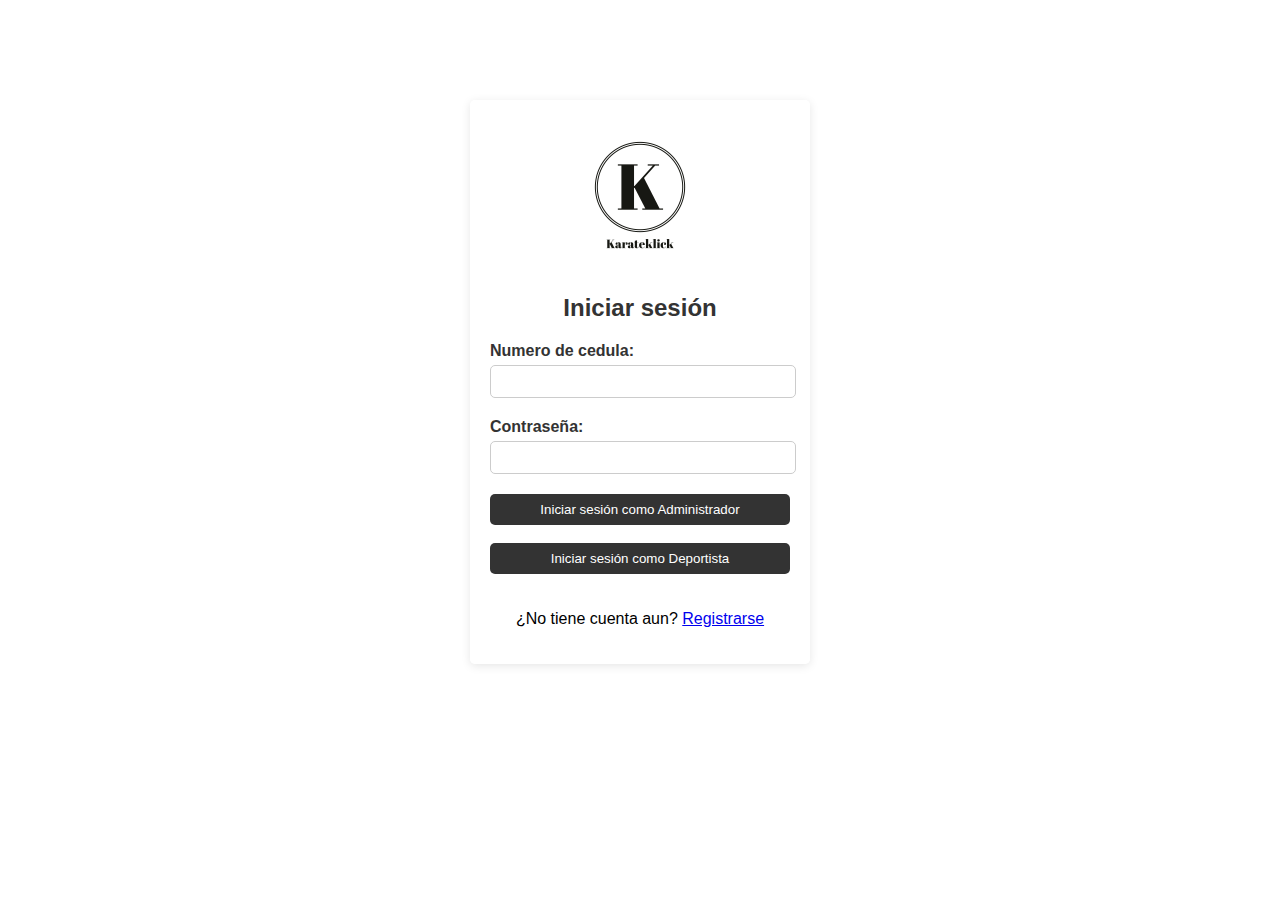
<file: index.html>
<!DOCTYPE html>
<html>
<head>
  <title>Login Karate</title>
  <link rel="stylesheet" href="style.css">

</head>

<body>
  <div class="container">
    <div class="imagen">
      <img src="yolo.png" height="150">
    </div>
    
    <h2>Iniciar sesión</h2>
    <form method="dialog">
      <div class="form-group">
        <label for="IDE">Numero de cedula:</label>
        <input type="text" id="IDE" name="IDE" required>
      </div>

      <div class="form-group">
        <label for="password">Contraseña:</label>
        <input type="password" id="password" name="password" required>
        <P></P>
      </div>
      <div class="form-group">
        <button type="submit"><a href="admin_ta.html" style="text-decoration: none; color: white;">Iniciar sesión como Administrador</a></button>
        <br>
        <br>
        <button type="submit"><a href="user_ta.html" style="text-decoration: none; color: white;">Iniciar sesión como Deportista</a></button>
      </div>
      <div class="Register">
        <p>¿No tiene cuenta aun? <a href="crearcuenta.html">Registrarse</a> </p>
      </div>
    </form>
  </div>
</body>
</html>

















<!--<!DOCTYPE html>
<html>
<head>
  <title>Iniciar sesión</title>
  <style>
    body {
      font-family: Arial, sans-serif;
      background-color: #f4f4f4;
      margin: 0;
      padding: 0;
    }
    
    .container {
      width: 300px;
      margin: 100px auto;
      background-color: #fff;
      padding: 20px;
      border-radius: 5px;
      box-shadow: 0px 2px 10px rgba(0, 0, 0, 0.1);
    }
    
    h2 {
      text-align: center;
      margin-bottom: 20px;
    }
    
    .form-group {
      margin-bottom: 20px;
    }
    
    .form-group label {
      display: block;
      margin-bottom: 5px;
      font-weight: bold;
    }
    
    .form-group input {
      width: 100%;
      padding: 8px;
      border: 1px solid #ccc;
      border-radius: 3px;
    }
    
    .form-group button {
      width: 100%;
      padding: 8px;
      background-color: #4CAF50;
      color: #fff;
      border: none;
      border-radius: 3px;
      cursor: pointer;
    }
  </style>
  <script>
    function togglePasswordVisibility() {
      var passwordInput = document.getElementById("password");
      var passwordToggle = document.getElementById("password-toggle");
      
      if (passwordInput.type === "password") {
        passwordInput.type = "text";
        passwordToggle.innerText = "Ocultar";
      } else {
        passwordInput.type = "password";
        passwordToggle.innerText = "Mostrar";
      }
    }
  </script>
</head>
<body>
  <div class="container">
    <h2>Iniciar sesión</h2>
    <form>
      <div class="form-group">
        <label for="username">Nombre de usuario:</label>
        <input type="text" id="username" name="username" required>
      </div>
      <div class="form-group">
        <label for="password">Contraseña:</label>
        <input type="password" id="password" name="password" required>
        <button type="button" id="password-toggle" onclick="togglePasswordVisibility()">Mostrar</button>
      </div>
      <div class="form-group">
        <button type="submit">Iniciar sesión</button>
      </div>
    </form>
  </div>
</body>
</html>
--->
</file>
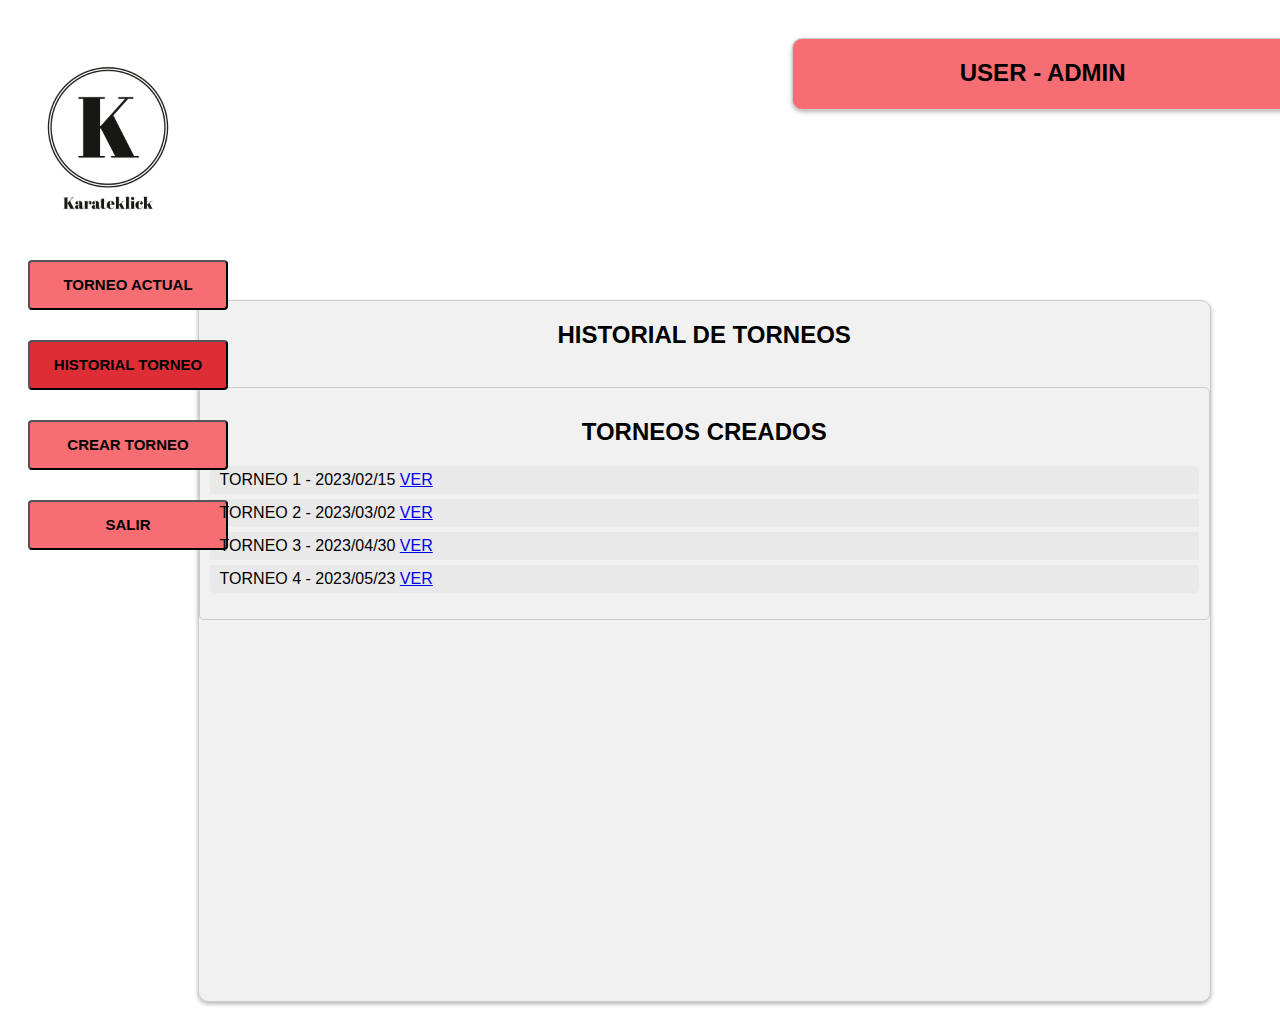
<file: admin_hist.html>
<!DOCTYPE html>
<html lang="en">
<head>
    <meta charset="UTF-8">
    <meta name="viewport" content="width=device-width, initial-scale=1.0">
    <title>Document</title>
    <link rel="stylesheet" href="karate2.css">

</head>
<body>
    <div class="logo-container">
        <img src="yolo.png" alt="Logo de la empresa" class="logo">
      </div>
      <div class="window2">
        <h2 style="text-align: center;">USER - ADMIN</h2>
    </div>
    <div id="botton1">
        <a href="admin_ta.html"><button type="button" class="btn">TORNEO ACTUAL</button></a>
    </div>
    <div id="botton2">
        <button type="button" class="btn2">HISTORIAL TORNEO</button>
    </div>
    <div id="botton3">
      <a href="torneo.html"><button type="button" class="btn3" >CREAR TORNEO</button></a>
    </div>
    <div id="botton5">
      <a href="index.html" style="text-decoration: none; color: black;"><button type="button" class="btn5" >SALIR</button></a>
    </div>
    <div class="window">
        <h2 style="text-align: center;">HISTORIAL DE TORNEOS</h2>
        <br>
        <div class="tournament-list">
          <h2>TORNEOS CREADOS</h2>
          <ul>
            <li>TORNEO 1 - 2023/02/15 <a href="#">VER</a></li>
            <li>TORNEO 2 - 2023/03/02 <a href="#">VER</a></li>
            <li>TORNEO 3 - 2023/04/30 <a href="#">VER</a></li>
            <li>TORNEO 4 - 2023/05/23 <a href="#">VER</a></li>
          </ul>
        </div>
        
      </div>
      
    
</body>
</html>
</file>
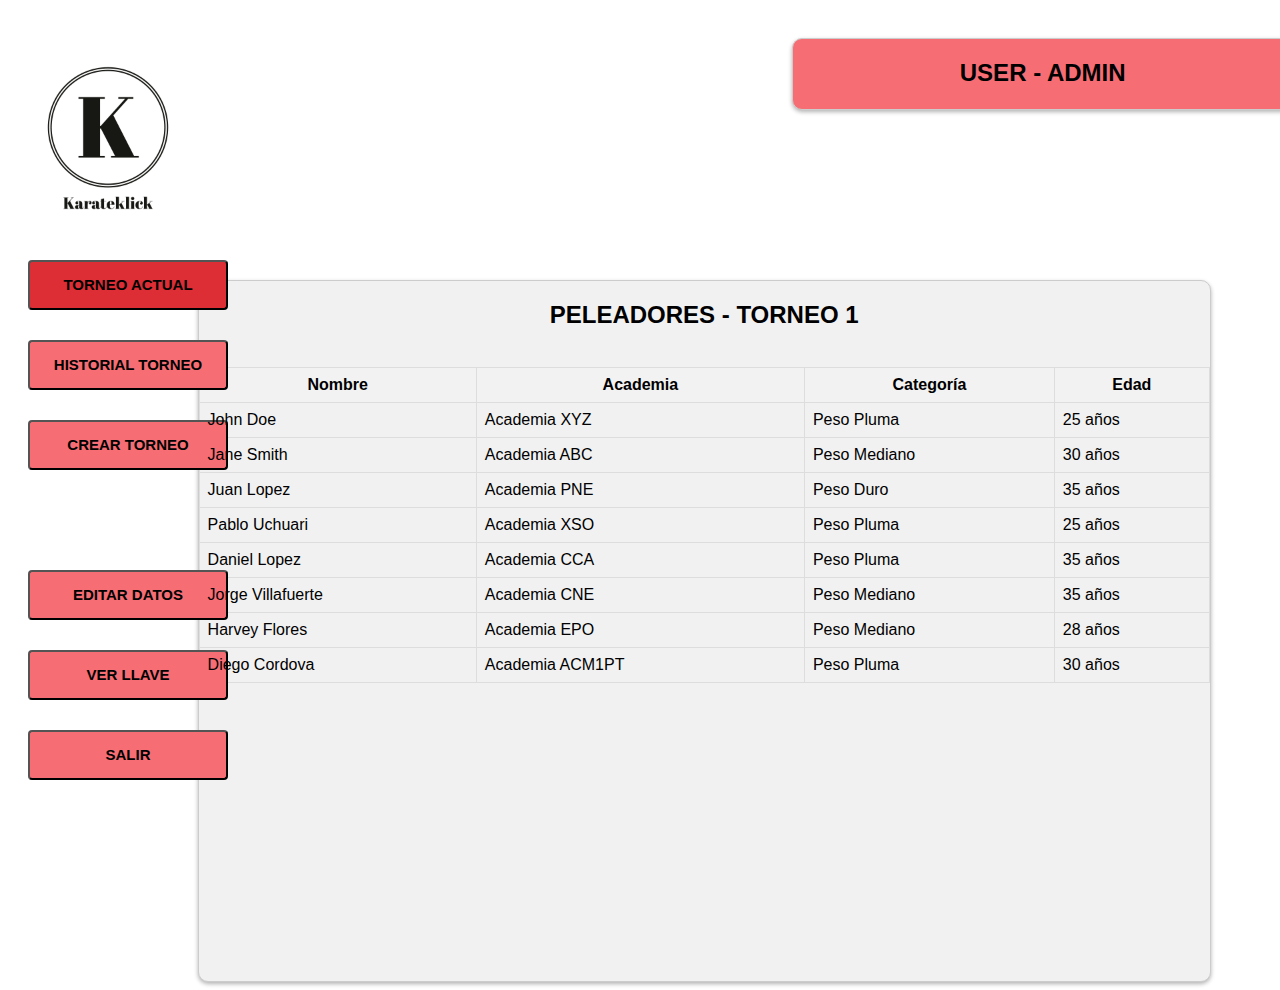
<file: admin_ta.html>
<!DOCTYPE html>
<html lang="en">
<head>
    <meta charset="UTF-8">
    <meta name="viewport" content="width=device-width, initial-scale=1.0">
    <title>Document</title>
    <link rel="stylesheet" href="karate.css">

</head>
<body>
    <div class="logo-container">
        <img src="yolo.png" alt="Logo de la empresa" class="logo">
      </div>
      <div class="window2">
        <h2 style="text-align: center;">USER - ADMIN</h2>
    </div>
    <div id="botton1">
        <button type="button" class="btn">TORNEO ACTUAL</button>
    </div>
    <div id="botton2">
        <a href="admin_hist.html"><button type="button" class="btn2">HISTORIAL TORNEO</button></a>
    </div>
    <div id="botton3">
        <a href="torneo.html"><button type="button" class="btn3" >CREAR TORNEO</button></a>
    </div>
    <div id="botton4">
        <button type="button" class="btn4" >EDITAR DATOS</button>
    </div>
    <div id="botton5">
      <a href="llave.html" style="text-decoration: none; color: black;"><button type="button" class="btn5" >VER LLAVE</button></a>
    </div>
    <div id="botton5">
      <a href="index.html" style="text-decoration: none; color: black;"><button type="button" class="btn5" >SALIR</button></a>
    </div>
    <div class="window">
        <h2 style="text-align: center;">PELEADORES - TORNEO 1</h2>
        <br> <!-- Salto de línea -->
        <div>
          <table class="participant-table">
            <thead>
              <tr>
                <th>Nombre</th>
                <th>Academia</th>
                <th>Categoría</th>
                <th>Edad</th>
              </tr>
            </thead>
            <tbody>
              <tr>
                <td>John Doe</td>
                <td>Academia XYZ</td>
                <td>Peso Pluma</td>
                <td>25 años</td>
              </tr>
              <tr>
                <td>Jane Smith</td>
                <td>Academia ABC</td>
                <td>Peso Mediano</td>
                <td>30 años</td>
              </tr>
              <tr>
                <td>Juan Lopez</td>
                <td>Academia PNE</td>
                <td>Peso Duro</td>
                <td>35 años</td>
              </tr>
              <tr>
                <td>Pablo Uchuari</td>
                <td>Academia XSO</td>
                <td>Peso Pluma</td>
                <td>25 años</td>
              </tr>
              <tr>
                <td>Daniel Lopez</td>
                <td>Academia CCA</td>
                <td>Peso Pluma</td>
                <td>35 años</td>
              </tr>
              <tr>
                <td>Jorge Villafuerte</td>
                <td>Academia CNE</td>
                <td>Peso Mediano</td>
                <td>35 años</td>
              </tr>
            </tr>
            <tr>
                <td>Harvey Flores</td>
                <td>Academia EPO</td>
                <td>Peso Mediano</td>
                <td>28 años</td>
              </tr>
            </tr>
            <tr>
                <td>Diego Cordova</td>
                <td>Academia ACM1PT</td>
                <td>Peso Pluma</td>
                <td>30 años</td>
              </tr>
            </tr>
            </tbody>
          </table>
        </div>
      </div>
      
 
</body>
</html>
</file>
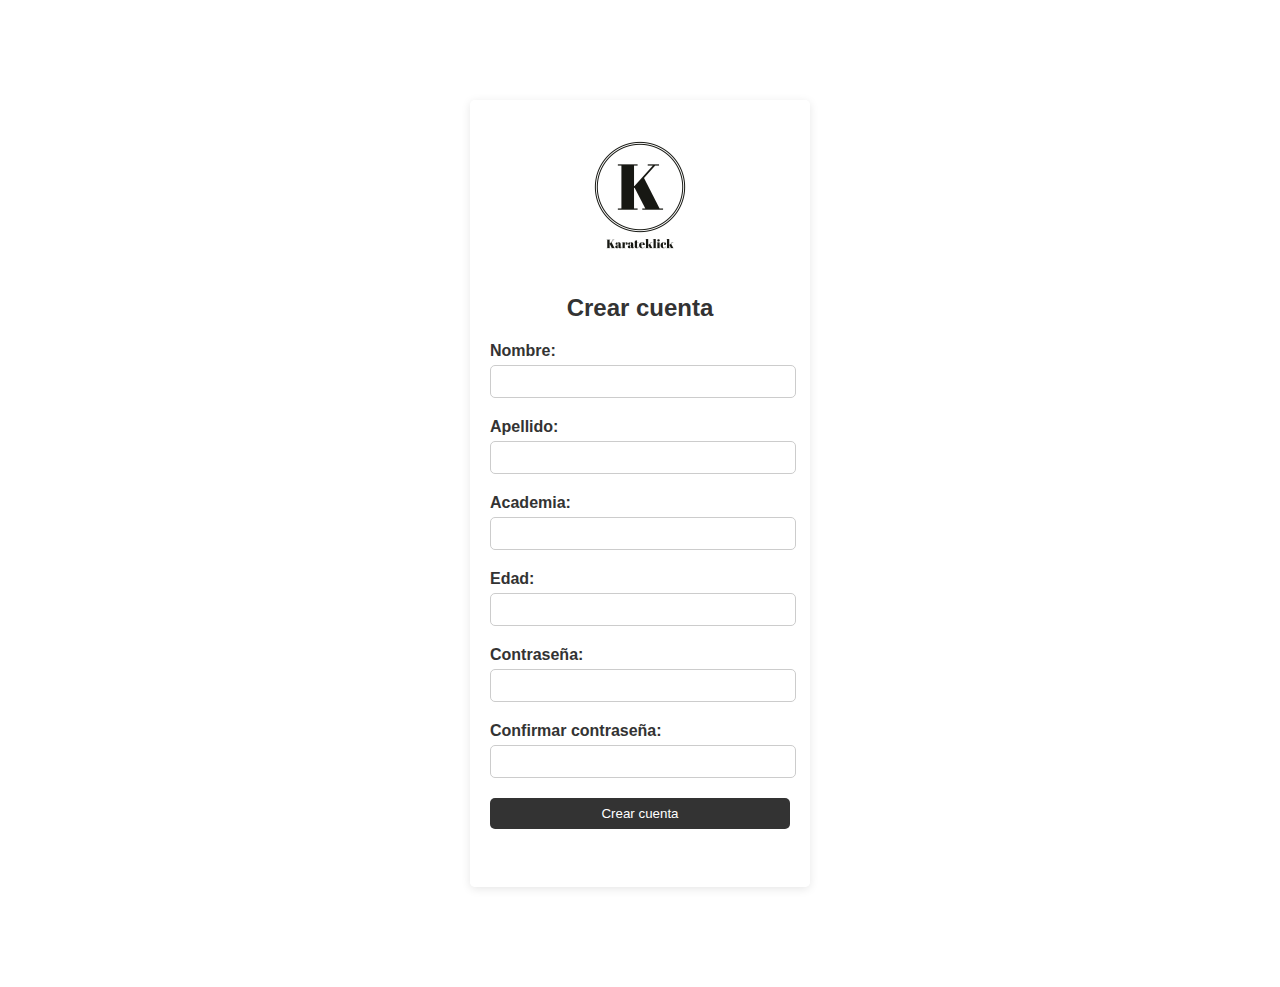
<file: crearcuenta.html>
<!DOCTYPE html>
<html>
<head>
  <title>crear cuenta Karate</title>
  <link rel="stylesheet" href="style.css">

</head>

<body>
  <div class="container">
    <div class="imagen">
      <img src="yolo.png" height="150">
    </div>
    
    <h2>Crear cuenta</h2>
    <form method="dialog">
      <div class="form-group">
        <label for="Nombre">Nombre:</label>
        <input type="text" id="Nombre" name="Nombre" required>
      </div>
   
      <div class="form-group">
        <label for="Apellido">Apellido:</label>
        <input type="text" id="Apellido" name="Apellido" required>
      </div>

      <div class="form-group">
        <label for="Academia">Academia:</label>
        <input type="text" id="Academia" name="Academia" required>
      </div>

       <div class="form-group">
        <label for="Edad">Edad:</label>
        <input type="text" id="Edad" name="Edad" required>
      </div>





      <div class="form-group">
        <label for="password">Contraseña:</label>
        <input type="password" id="password" name="password" required>
        <P></P>
      </div>
      <div class="form-group">
        <label for="password">Confirmar contraseña:</label>
        <input type="password" id="password" name="password" required>
        <P></P>
      </div>

      <div class="form-group">
        <button type="submit"><a href="index.html" style="text-decoration: none; color: white;">Crear cuenta</a></button>
        <br>
        <br>
      </div>
      
    </form>
  </div>
</body>
</html>
</file>
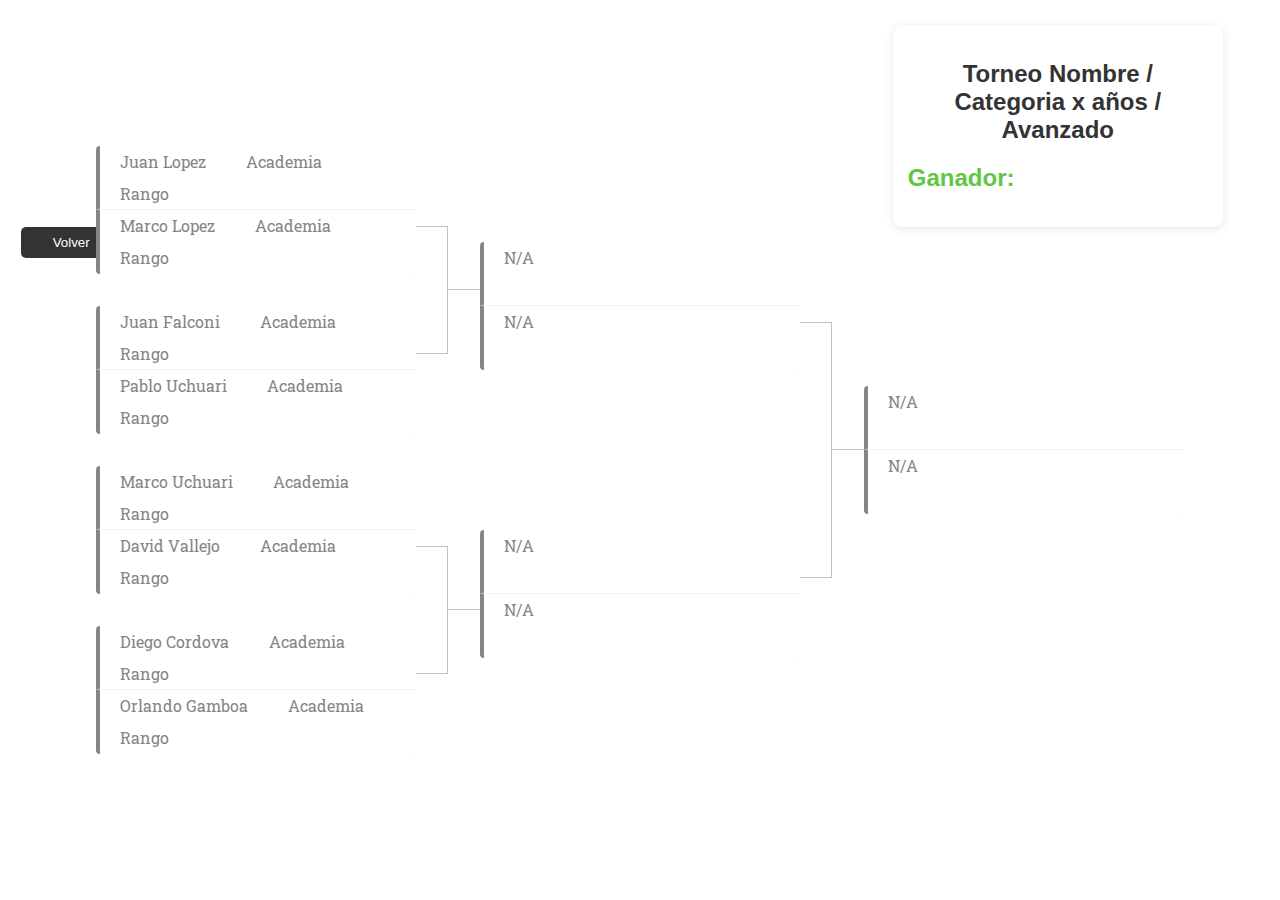
<file: llave.html>
<!DOCTYPE html>
<html>
<head>
  <title>Llave de 8 competidores</title>
</head>
<body>
    <link rel="stylesheet" href="stylellave.css">
    <div class="container">
          <h2>Torneo Nombre / Categoria x años / Avanzado</h2>
          <h2 class="gancon">Ganador:</h2>
    </div>
    <button type="submit" class="aux"><a href="admin_ta.html" style="text-decoration: none; color: white;" >Volver</a></button>
    <div class="bracket">
        <section class="round quarterfinals">
          <div class="winners">
            <div class="matchups">
              <div class="matchup">
                <div class="participants">
                  <div class="participant"><a href="llave1.html" class="sins"><span>Juan Lopez</span><span>Academia</span><br><span>Rango</span></a></div>
                  <div class="participant"><span>Marco Lopez</span><span>Academia</span><br><span>Rango</span></div>
                </div>
              </div>
              <div class="matchup">
                <div class="participants">
                  <div class="participant"><span>Juan Falconi</span><span>Academia</span><br><span>Rango</span></div>
                  <div class="participant"><span>Pablo Uchuari</span><span>Academia</span><br><span>Rango</span></div>
                </div>
              </div>
            </div>
            <div class="connector">
              <div class="merger"></div>
              <div class="line"></div>
            </div>
          </div>
          <div class="winners">
            <div class="matchups">
              <div class="matchup">
                <div class="participants">
                  <div class="participant"><span>Marco Uchuari</span><span>Academia</span><br><span>Rango</span></div>
                  <div class="participant"><span>David Vallejo</span><span>Academia</span><br><span>Rango</span></div>
                </div>
              </div>
              <div class="matchup">
                <div class="participants">
                  <div class="participant"><span>Diego Cordova</span><span>Academia</span><br><span>Rango</span></div>
                  <div class="participant"><span>Orlando Gamboa</span><span>Academia</span><br><span>Rango</span></div>
                </div>
              </div>
            </div>
            <div class="connector">
              <div class="merger"></div>
              <div class="line"></div>
            </div>
          </div>
        </section>
        <section class="round semifinals">
          <div class="winners">
            <div class="matchups">
              <div class="matchup">
                <div class="participants">
                  <div class="participant"><span>N/A</span></div>
                  <div class="participant"><span>N/A</span></div>
                </div>
              </div>
              <div class="matchup">
                <div class="participants">
                  <div class="participant"><span>N/A</span></div>
                  <div class="participant"><span>N/A</span></div>
                </div>
              </div>
            </div>
            <div class="connector">
              <div class="merger"></div>
              <div class="line"></div>
            </div>
          </div>
        </section>
        <section class="round finals">
          <div class="winners">
            <div class="matchups">
              <div class="matchup">
                <div class="participants">
                  <div class="participant"><span>N/A</span></div>
                  <div class="participant"><span>N/A</span></div>
                </div>
              </div>
            </div>
          </div>
        </section>
      </div>
    
</body>
</html>
</file>
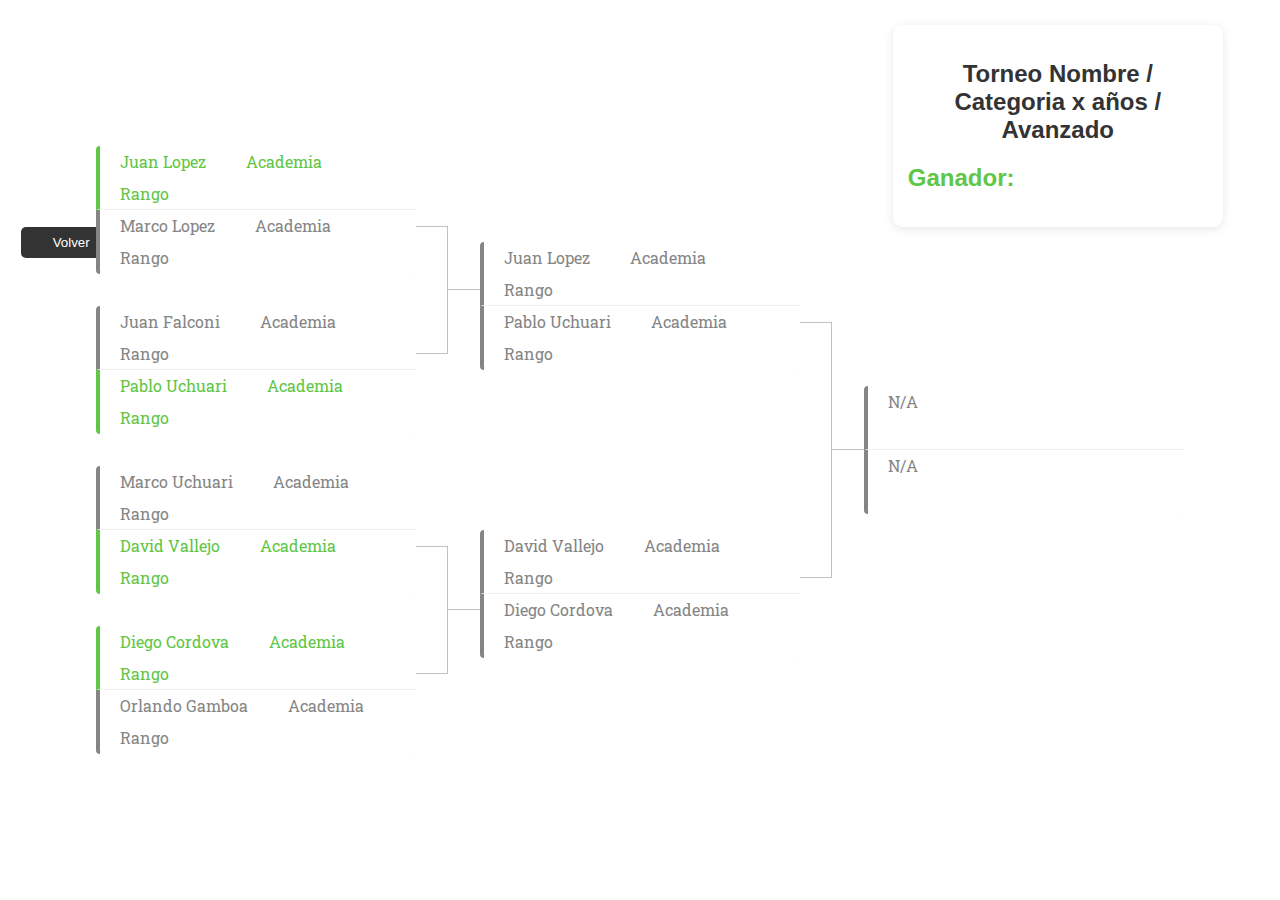
<file: llave1.html>
<!DOCTYPE html>
<html>
<head>
  <title>Llave de 8 competidores</title>
</head>
<body>
    <link rel="stylesheet" href="stylellave.css">
    <div class="container">
          <h2>Torneo Nombre / Categoria x años / Avanzado</h2>
          <h2 class="gancon">Ganador:</h2>
    </div>
    <button type="submit" class="aux"><a href="admin_ta.html" style="text-decoration: none; color: white;" >Volver</a></button>
    <div class="bracket">
        <section class="round quarterfinals">
          <div class="winners">
            <div class="matchups">
              <div class="matchup">
                <div class="participants">
                  <div class="participant winner"><span>Juan Lopez</span><span>Academia</span><br><span>Rango</span></div>
                  <div class="participant"><span>Marco Lopez</span><span>Academia</span><br><span>Rango</span></div>
                </div>
              </div>
              <div class="matchup">
                <div class="participants">
                  <div class="participant"><span>Juan Falconi</span><span>Academia</span><br><span>Rango</span></div>
                  <div class="participant winner"><span>Pablo Uchuari</span><span>Academia</span><br><span>Rango</span></div>
                </div>
              </div>
            </div>
            <div class="connector">
              <div class="merger"></div>
              <div class="line"></div>
            </div>
          </div>
          <div class="winners">
            <div class="matchups">
              <div class="matchup">
                <div class="participants">
                  <div class="participant"><span>Marco Uchuari</span><span>Academia</span><br><span>Rango</span></div>
                  <div class="participant winner"><span>David Vallejo</span><span>Academia</span><br><span>Rango</span></div>
                </div>
              </div>
              <div class="matchup">
                <div class="participants">
                  <div class="participant winner"><span>Diego Cordova</span><span>Academia</span><br><span>Rango</span></div>
                  <div class="participant"><span>Orlando Gamboa</span><span>Academia</span><br><span>Rango</span></div>
                </div>
              </div>
            </div>
            <div class="connector">
              <div class="merger"></div>
              <div class="line"></div>
            </div>
          </div>
        </section>
        <section class="round semifinals">
          <div class="winners">
            <div class="matchups">
              <div class="matchup">
                <div class="participants">
                  <div class="participant"><span>Juan Lopez</span><span>Academia</span><br><span>Rango</span></div>
                  <div class="participant"><a href="llave2.html" class="sins"><span>Pablo Uchuari</span><span>Academia</span><br><span>Rango</span></a></div>
                </div>
              </div>
              <div class="matchup">
                <div class="participants">
                  <div class="participant"><span>David Vallejo</span><span>Academia</span><br><span>Rango</span></div>
                  <div class="participant"><span>Diego Cordova</span><span>Academia</span><br><span>Rango</span></div>
                </div>
              </div>
            </div>
            <div class="connector">
              <div class="merger"></div>
              <div class="line"></div>
            </div>
          </div>
        </section>
        <section class="round finals">
          <div class="winners">
            <div class="matchups">
              <div class="matchup">
                <div class="participants">
                  <div class="participant"><span>N/A</span></div>
                  <div class="participant"><span>N/A</span></div>
                </div>
              </div>
            </div>
          </div>
        </section>
      </div>
    
</body>
</html>
</file>
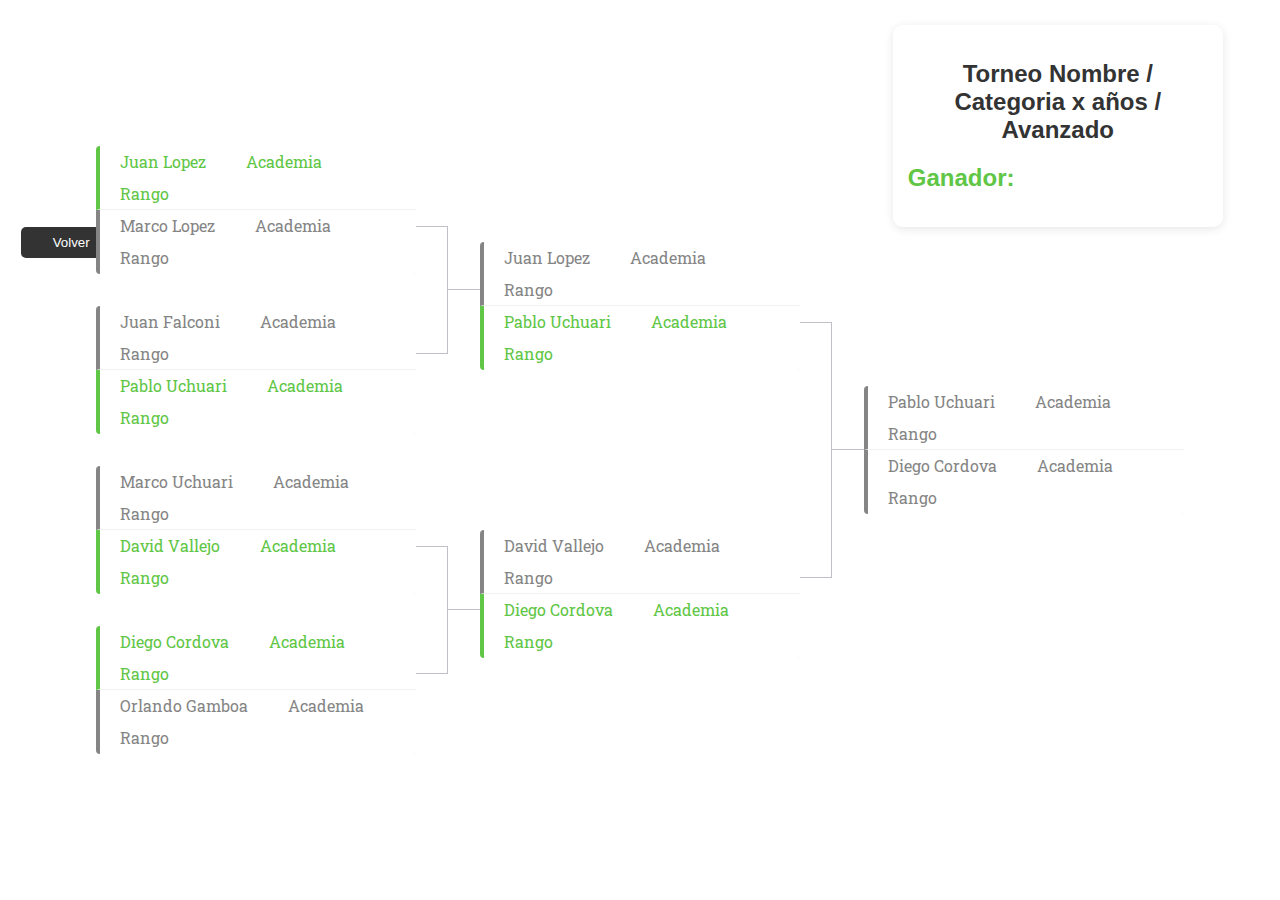
<file: llave2.html>
<!DOCTYPE html>
<html>
<head>
  <title>Llave de 8 competidores</title>
</head>
<body>
    <link rel="stylesheet" href="stylellave.css">
    <div class="container">
          <h2>Torneo Nombre / Categoria x años / Avanzado</h2>
          <h2 class="gancon">Ganador:</h2>
    </div>
    <button type="submit" class="aux"><a href="admin_ta.html" style="text-decoration: none; color: white;" >Volver</a></button>
    <div class="bracket">
        <section class="round quarterfinals">
          <div class="winners">
            <div class="matchups">
              <div class="matchup">
                <div class="participants">
                  <div class="participant winner"><span>Juan Lopez</span><span>Academia</span><br><span>Rango</span></div>
                  <div class="participant"><span>Marco Lopez</span><span>Academia</span><br><span>Rango</span></div>
                </div>
              </div>
              <div class="matchup">
                <div class="participants">
                  <div class="participant"><span>Juan Falconi</span><span>Academia</span><br><span>Rango</span></div>
                  <div class="participant winner"><span>Pablo Uchuari</span><span>Academia</span><br><span>Rango</span></div>
                </div>
              </div>
            </div>
            <div class="connector">
              <div class="merger"></div>
              <div class="line"></div>
            </div>
          </div>
          <div class="winners">
            <div class="matchups">
              <div class="matchup">
                <div class="participants">
                  <div class="participant"><span>Marco Uchuari</span><span>Academia</span><br><span>Rango</span></div>
                  <div class="participant winner"><span>David Vallejo</span><span>Academia</span><br><span>Rango</span></div>
                </div>
              </div>
              <div class="matchup">
                <div class="participants">
                  <div class="participant winner"><span>Diego Cordova</span><span>Academia</span><br><span>Rango</span></div>
                  <div class="participant"><span>Orlando Gamboa</span><span>Academia</span><br><span>Rango</span></div>
                </div>
              </div>
            </div>
            <div class="connector">
              <div class="merger"></div>
              <div class="line"></div>
            </div>
          </div>
        </section>
        <section class="round semifinals">
          <div class="winners">
            <div class="matchups">
              <div class="matchup">
                <div class="participants">
                  <div class="participant"><span>Juan Lopez</span><span>Academia</span><br><span>Rango</span></div>
                  <div class="participant winner"><span>Pablo Uchuari</span><span>Academia</span><br><span>Rango</span></div>
                </div>
              </div>
              <div class="matchup">
                <div class="participants">
                  <div class="participant"><span>David Vallejo</span><span>Academia</span><br><span>Rango</span></div>
                  <div class="participant winner"><span>Diego Cordova</span><span>Academia</span><br><span>Rango</span></div>
                </div>
              </div>
            </div>
            <div class="connector">
              <div class="merger"></div>
              <div class="line"></div>
            </div>
          </div>
        </section>
        <section class="round finals">
          <div class="winners">
            <div class="matchups">
              <div class="matchup">
                <div class="participants">
                  <div class="participant"><span>Pablo Uchuari</span><span>Academia</span><br><span>Rango</span></div>
                  <div class="participant"><a href="llave3.html" class="sins"><span>Diego Cordova</span><span>Academia</span><br><span>Rango</span></a></div>
                </div>
              </div>
            </div>
          </div>
        </section>
      </div>
    
</body>
</html>
</file>
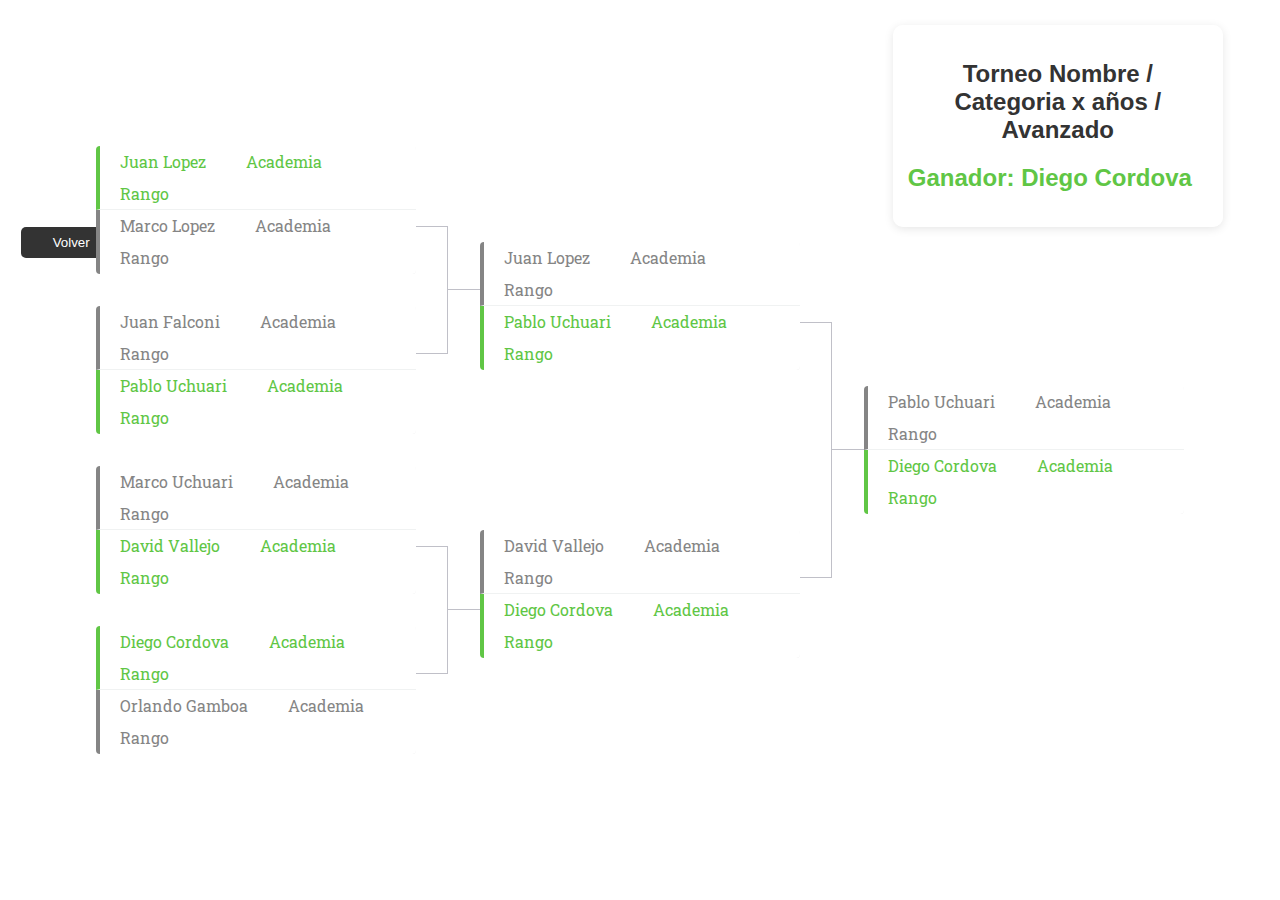
<file: llave3.html>
<!DOCTYPE html>
<html>
<head>
  <title>Llave de 8 competidores</title>
</head>
<body>
    <link rel="stylesheet" href="stylellave.css">
    <div class="container">
          <h2>Torneo Nombre / Categoria x años / Avanzado</h2>
          <h2 class="gancon">Ganador: Diego Cordova</h2>
    </div>
    <button type="submit" class="aux"><a href="admin_ta.html" style="text-decoration: none; color: white;" >Volver</a></button>
    <div class="bracket">
        <section class="round quarterfinals">
          <div class="winners">
            <div class="matchups">
              <div class="matchup">
                <div class="participants">
                  <div class="participant winner"><span>Juan Lopez</span><span>Academia</span><br><span>Rango</span></div>
                  <div class="participant"><span>Marco Lopez</span><span>Academia</span><br><span>Rango</span></div>
                </div>
              </div>
              <div class="matchup">
                <div class="participants">
                  <div class="participant"><span>Juan Falconi</span><span>Academia</span><br><span>Rango</span></div>
                  <div class="participant winner"><span>Pablo Uchuari</span><span>Academia</span><br><span>Rango</span></div>
                </div>
              </div>
            </div>
            <div class="connector">
              <div class="merger"></div>
              <div class="line"></div>
            </div>
          </div>
          <div class="winners">
            <div class="matchups">
              <div class="matchup">
                <div class="participants">
                  <div class="participant"><span>Marco Uchuari</span><span>Academia</span><br><span>Rango</span></div>
                  <div class="participant winner"><span>David Vallejo</span><span>Academia</span><br><span>Rango</span></div>
                </div>
              </div>
              <div class="matchup">
                <div class="participants">
                  <div class="participant winner"><span>Diego Cordova</span><span>Academia</span><br><span>Rango</span></div>
                  <div class="participant"><span>Orlando Gamboa</span><span>Academia</span><br><span>Rango</span></div>
                </div>
              </div>
            </div>
            <div class="connector">
              <div class="merger"></div>
              <div class="line"></div>
            </div>
          </div>
        </section>
        <section class="round semifinals">
          <div class="winners">
            <div class="matchups">
              <div class="matchup">
                <div class="participants">
                  <div class="participant"><span>Juan Lopez</span><span>Academia</span><br><span>Rango</span></div>
                  <div class="participant winner"><span>Pablo Uchuari</span><span>Academia</span><br><span>Rango</span></div>
                </div>
              </div>
              <div class="matchup">
                <div class="participants">
                  <div class="participant"><span>David Vallejo</span><span>Academia</span><br><span>Rango</span></div>
                  <div class="participant winner"><span>Diego Cordova</span><span>Academia</span><br><span>Rango</span></div>
                </div>
              </div>
            </div>
            <div class="connector">
              <div class="merger"></div>
              <div class="line"></div>
            </div>
          </div>
        </section>
        <section class="round finals">
          <div class="winners">
            <div class="matchups">
              <div class="matchup">
                <div class="participants">
                  <div class="participant"><span>Pablo Uchuari</span><span>Academia</span><br><span>Rango</span></div>
                  <div class="participant winner"><span>Diego Cordova</span><span>Academia</span><br><span>Rango</span></div>
                </div>
              </div>
            </div>
          </div>
        </section>
      </div>
    
</body>
</html>
</file>
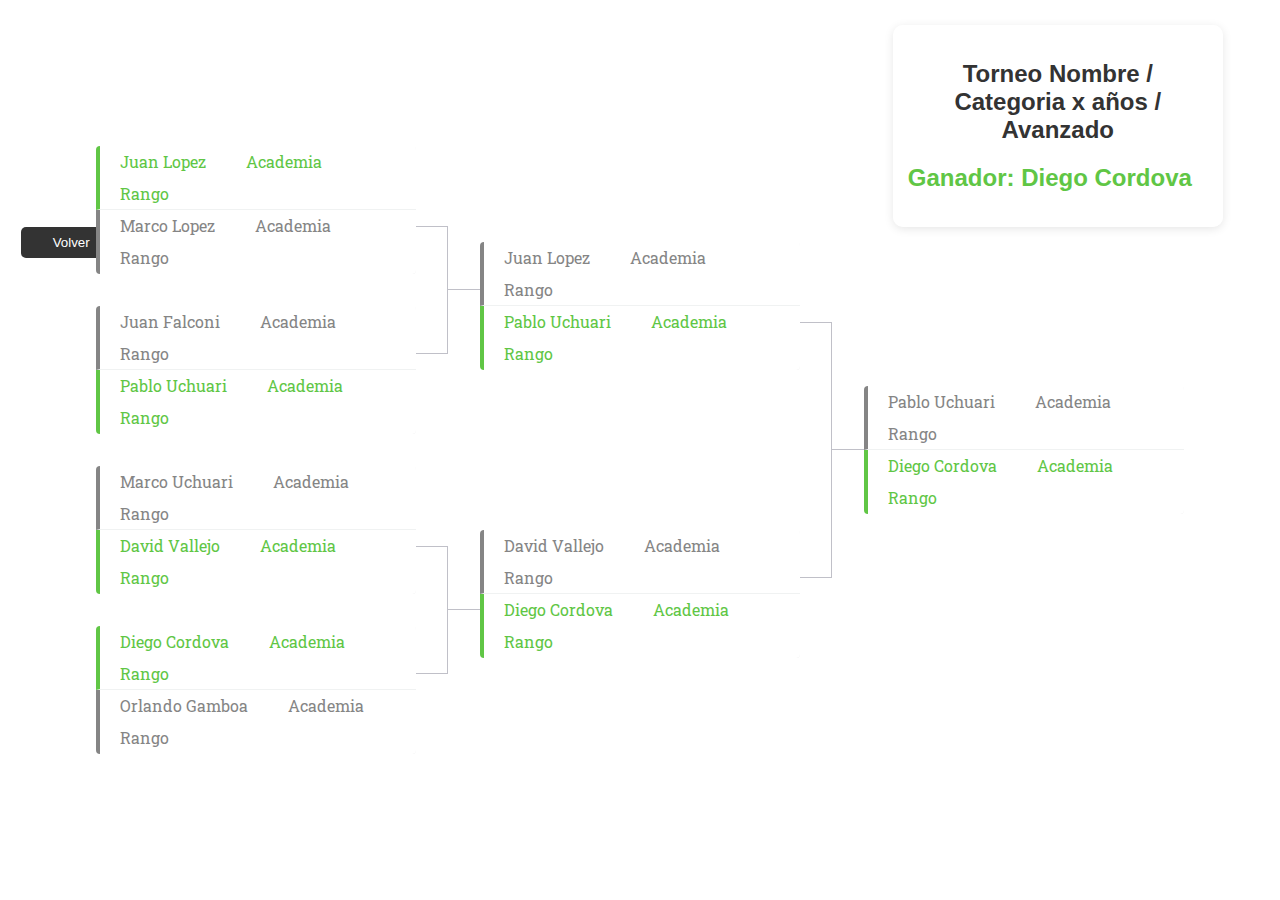
<file: llave3_1.html>
<!DOCTYPE html>
<html>
<head>
  <title>Llave de 8 competidores</title>
</head>
<body>
    <link rel="stylesheet" href="stylellave.css">
    <div class="container">
          <h2>Torneo Nombre / Categoria x años / Avanzado</h2>
          <h2 class="gancon">Ganador: Diego Cordova</h2>
    </div>
    <button type="submit" class="aux"><a href="user_ta.html" style="text-decoration: none; color: white;" >Volver</a></button>
    <div class="bracket">
        <section class="round quarterfinals">
          <div class="winners">
            <div class="matchups">
              <div class="matchup">
                <div class="participants">
                  <div class="participant winner"><span>Juan Lopez</span><span>Academia</span><br><span>Rango</span></div>
                  <div class="participant"><span>Marco Lopez</span><span>Academia</span><br><span>Rango</span></div>
                </div>
              </div>
              <div class="matchup">
                <div class="participants">
                  <div class="participant"><span>Juan Falconi</span><span>Academia</span><br><span>Rango</span></div>
                  <div class="participant winner"><span>Pablo Uchuari</span><span>Academia</span><br><span>Rango</span></div>
                </div>
              </div>
            </div>
            <div class="connector">
              <div class="merger"></div>
              <div class="line"></div>
            </div>
          </div>
          <div class="winners">
            <div class="matchups">
              <div class="matchup">
                <div class="participants">
                  <div class="participant"><span>Marco Uchuari</span><span>Academia</span><br><span>Rango</span></div>
                  <div class="participant winner"><span>David Vallejo</span><span>Academia</span><br><span>Rango</span></div>
                </div>
              </div>
              <div class="matchup">
                <div class="participants">
                  <div class="participant winner"><span>Diego Cordova</span><span>Academia</span><br><span>Rango</span></div>
                  <div class="participant"><span>Orlando Gamboa</span><span>Academia</span><br><span>Rango</span></div>
                </div>
              </div>
            </div>
            <div class="connector">
              <div class="merger"></div>
              <div class="line"></div>
            </div>
          </div>
        </section>
        <section class="round semifinals">
          <div class="winners">
            <div class="matchups">
              <div class="matchup">
                <div class="participants">
                  <div class="participant"><span>Juan Lopez</span><span>Academia</span><br><span>Rango</span></div>
                  <div class="participant winner"><span>Pablo Uchuari</span><span>Academia</span><br><span>Rango</span></div>
                </div>
              </div>
              <div class="matchup">
                <div class="participants">
                  <div class="participant"><span>David Vallejo</span><span>Academia</span><br><span>Rango</span></div>
                  <div class="participant winner"><span>Diego Cordova</span><span>Academia</span><br><span>Rango</span></div>
                </div>
              </div>
            </div>
            <div class="connector">
              <div class="merger"></div>
              <div class="line"></div>
            </div>
          </div>
        </section>
        <section class="round finals">
          <div class="winners">
            <div class="matchups">
              <div class="matchup">
                <div class="participants">
                  <div class="participant"><span>Pablo Uchuari</span><span>Academia</span><br><span>Rango</span></div>
                  <div class="participant winner"><span>Diego Cordova</span><span>Academia</span><br><span>Rango</span></div>
                </div>
              </div>
            </div>
          </div>
        </section>
      </div>
    
</body>
</html>
</file>
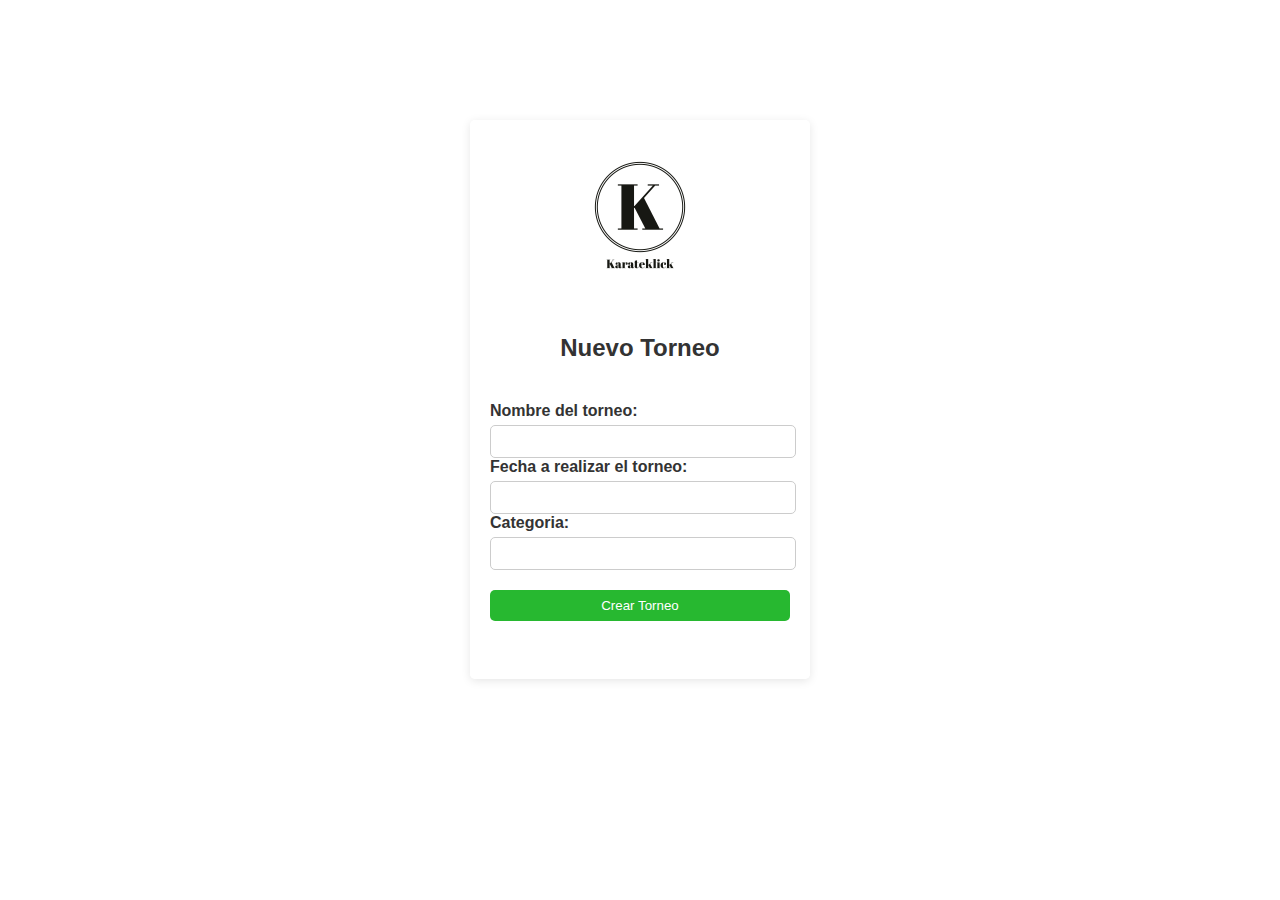
<file: torneo.html>
<!DOCTYPE html>
<html>
<head>
  <title>Login Karate</title>
  <link rel="stylesheet" href="torneo.css">

</head>

<body>
  <div class="container">
    <div class="imagen">
      <img src="yolo.png" height="150">
    </div>
    
    <h2>Nuevo Torneo</h2>
      <div class="form-group">
        <label for="IDE">Nombre del torneo:</label>
        <input type="text" id="IDE" name="IDE" required>
        <label for="IDE">Fecha a realizar el torneo:</label>
        <input type="text" id="IDE" name="IDE" required>
        <label for="IDE">Categoria:</label>
        <input type="text" id="IDE" name="IDE" required>
      </div>
      <div class="form-group">
        <a href="torneo1.html"><button type="submit">Crear Torneo</button></a>
        <br>
        <br>
      </div>

  </div>
</body>
</html>

















<!--<!DOCTYPE html>
<html>
<head>
  <title>Iniciar sesión</title>
  <style>
    body {
      font-family: Arial, sans-serif;
      background-color: #f4f4f4;
      margin: 0;
      padding: 0;
    }
    
    .container {
      width: 300px;
      margin: 100px auto;
      background-color: #fff;
      padding: 20px;
      border-radius: 5px;
      box-shadow: 0px 2px 10px rgba(0, 0, 0, 0.1);
    }
    
    h2 {
      text-align: center;
      margin-bottom: 20px;
    }
    
    .form-group {
      margin-bottom: 20px;
    }
    
    .form-group label {
      display: block;
      margin-bottom: 5px;
      font-weight: bold;
    }
    
    .form-group input {
      width: 100%;
      padding: 8px;
      border: 1px solid #ccc;
      border-radius: 3px;
    }
    
    .form-group button {
      width: 100%;
      padding: 8px;
      background-color: #4CAF50;
      color: #fff;
      border: none;
      border-radius: 3px;
      cursor: pointer;
    }
  </style>
  <script>
    function togglePasswordVisibility() {
      var passwordInput = document.getElementById("password");
      var passwordToggle = document.getElementById("password-toggle");
      
      if (passwordInput.type === "password") {
        passwordInput.type = "text";
        passwordToggle.innerText = "Ocultar";
      } else {
        passwordInput.type = "password";
        passwordToggle.innerText = "Mostrar";
      }
    }
  </script>
</head>
<body>
  <div class="container">
    <h2>Iniciar sesión</h2>
    <form>
      <div class="form-group">
        <label for="username">Nombre de usuario:</label>
        <input type="text" id="username" name="username" required>
      </div>
      <div class="form-group">
        <label for="password">Contraseña:</label>
        <input type="password" id="password" name="password" required>
        <button type="button" id="password-toggle" onclick="togglePasswordVisibility()">Mostrar</button>
      </div>
      <div class="form-group">
        <button type="submit">Iniciar sesión</button>
      </div>
    </form>
  </div>
</body>
</html>
--->
</file>
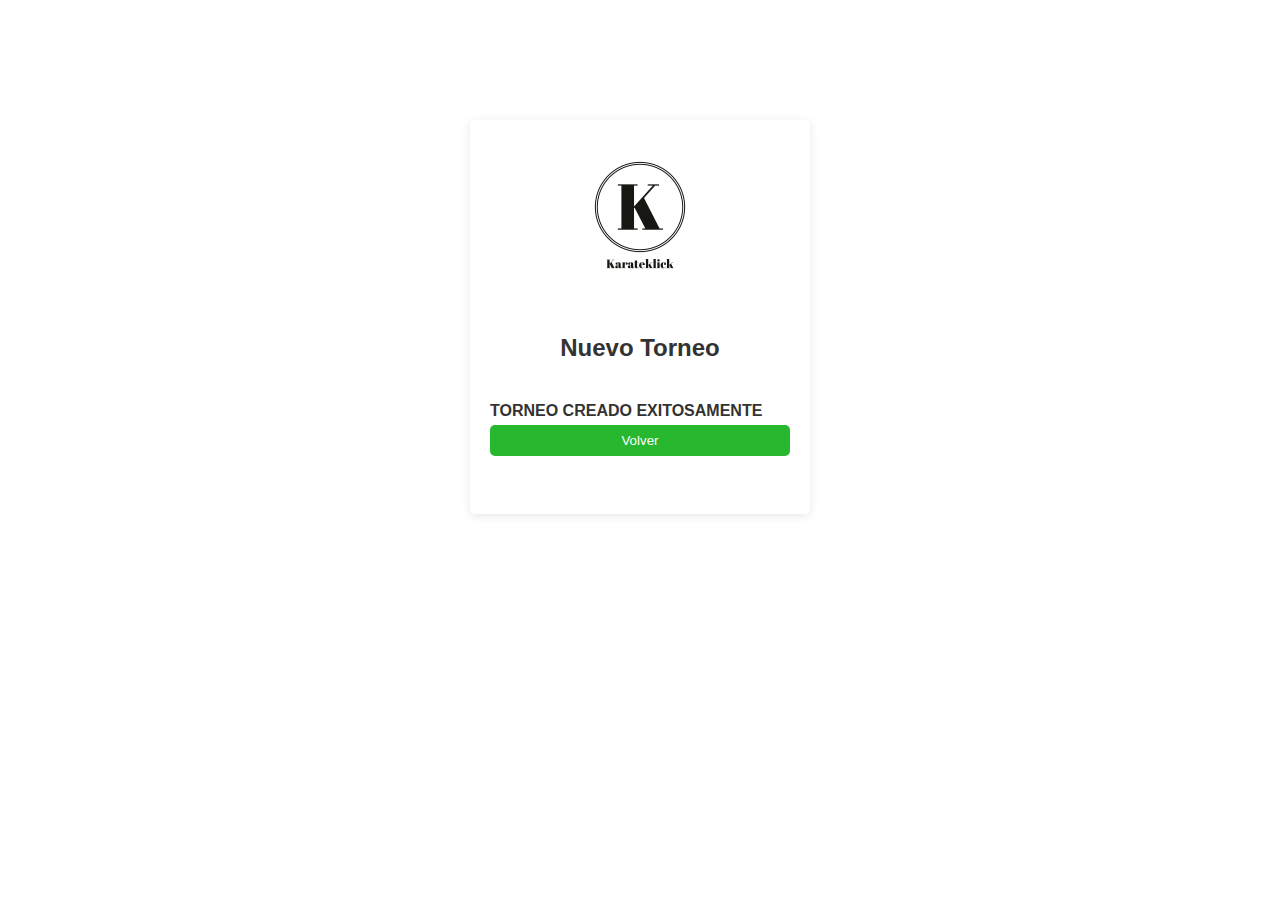
<file: torneo1.html>
<!DOCTYPE html>
<html>
<head>
  <title>Login Karate</title>
  <link rel="stylesheet" href="torneo.css">

</head>

<body>
  <div class="container">
    <div class="imagen">
      <img src="yolo.png" height="150">
    </div>
    
    <h2>Nuevo Torneo</h2>
      <div class="form-group">
        <label for="IDE">TORNEO CREADO EXITOSAMENTE</label>
        <a href="admin_ta.html"><button type="submit">Volver</button></a>
        <br>
        <br>
      </div>
  </div>
</body>
</html>
</file>
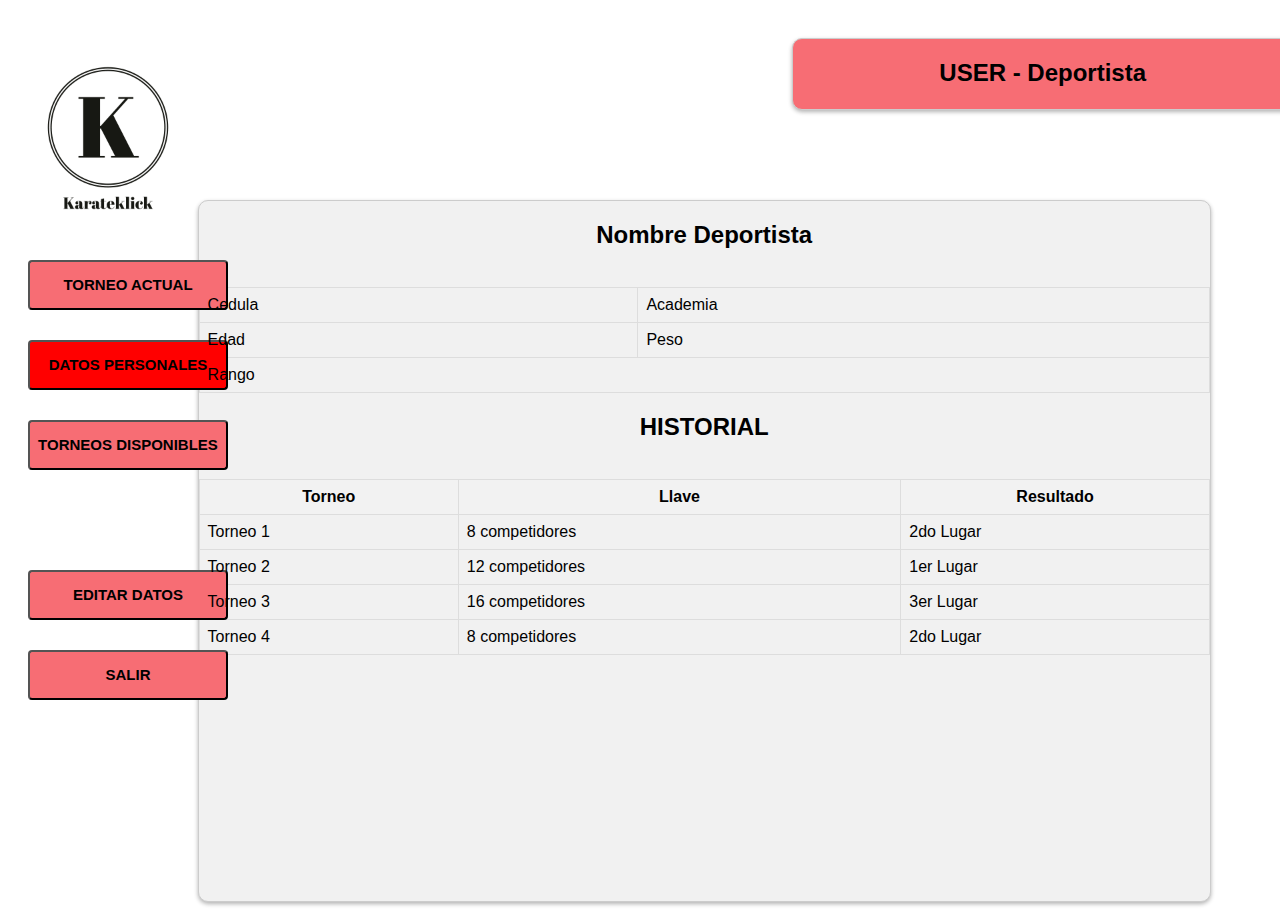
<file: user_dat.html>
<!DOCTYPE html>
<html lang="en">
<head>
    <meta charset="UTF-8">
    <meta name="viewport" content="width=device-width, initial-scale=1.0">
    <title>Document</title>
    <link rel="stylesheet" href="karate.css">

</head>
<body>
    <div class="logo-container">
        <img src="yolo.png" alt="Logo de la empresa" class="logo">
      </div>
      <div class="window2">
        <h2 style="text-align: center;">USER - Deportista</h2>
    </div>
    <div id="botton1">
        <a href="user_ta.html"><button type="button" class="btn" style="background-color: rgb(247, 109, 116);">TORNEO ACTUAL</button></a>
    </div>
    <div id="botton2">
        <button type="button" class="btn2" style="background-color: red;">DATOS PERSONALES</button>
    </div>
    <div id="botton3">
        <a href="user_disp.html"><button type="button" class="btn3" >TORNEOS DISPONIBLES</button></a>
    </div>
    <div id="botton5">
      <button type="button" class="btn5" style="margin-top: 100px;" >EDITAR DATOS</button>
    </div>
    <div id="botton5">
      <a href="index.html" style="text-decoration: none; color: black;"><button type="button" class="btn5" >SALIR</button></a>
    </div>
    <div class="window">
        <h2 style="text-align: center;">Nombre Deportista</h2>
        <br> <!-- Salto de línea -->
        <div>
        <table class="participant-table">
            <tr>
                <td>Cedula</td>
                <td>Academia</td>
            </tr>
            <tr>
                <td>Edad</td>
                <td>Peso</td>
            </tr>
            <tr>
                <td colspan="2" >Rango</td>
            </tr>
        </table></div>
        <div>
            <h2 style="text-align: center;">HISTORIAL</h2>
        <br> <!-- Salto de línea -->
          <table class="participant-table">
            <thead>
              <tr>
                <th>Torneo</th>
                <th>Llave</th>
                <th>Resultado</th>
              </tr>
            </thead>
            <tbody>
              <tr>
                <td>Torneo 1</td>
                <td>8 competidores</td>
                <td>2do Lugar</td>
              </tr>
              <tr>
                <td>Torneo 2</td>
                <td>12 competidores</td>
                <td>1er Lugar</td>
              </tr>
              <tr>
                <td>Torneo 3</td>
                <td>16 competidores</td>
                <td>3er Lugar</td>
              </tr>
              <tr>
                <td>Torneo 4</td>
                <td>8 competidores</td>
                <td>2do Lugar</td>
              </tr>
            </tbody>
          </table>
        </div>
      </div>
      
 
</body>
</html>
</file>
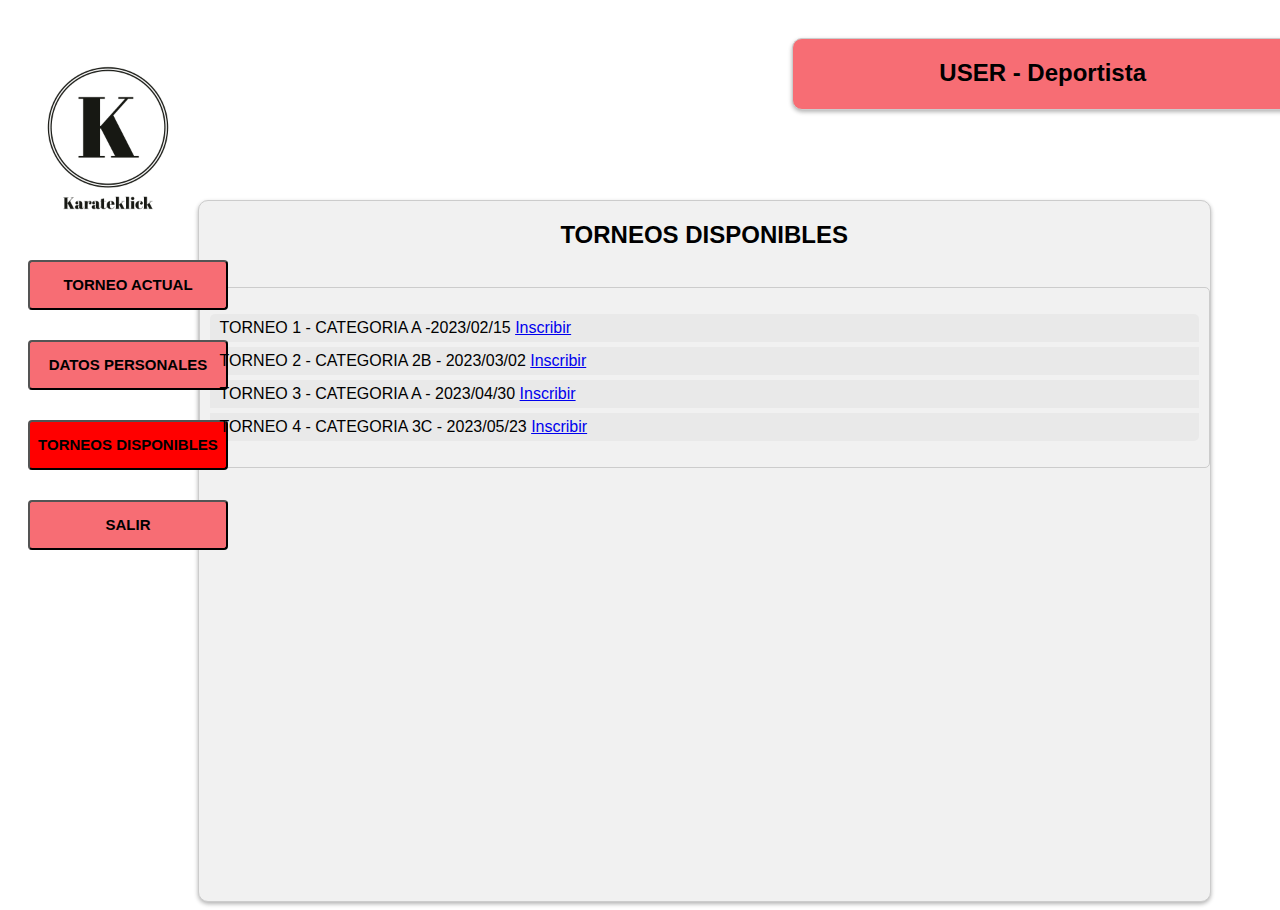
<file: user_disp.html>
<!DOCTYPE html>
<html lang="en">
<head>
    <meta charset="UTF-8">
    <meta name="viewport" content="width=device-width, initial-scale=1.0">
    <title>Document</title>
    <link rel="stylesheet" href="karate.css">

</head>
<body>
    <div class="logo-container">
        <img src="yolo.png" alt="Logo de la empresa" class="logo">
      </div>
      <div class="window2">
        <h2 style="text-align: center;">USER - Deportista</h2>
    </div>
    <div id="botton1">
        <a href="user_ta.html"><button type="button" class="btn" style="background-color: rgb(247, 109, 116);">TORNEO ACTUAL</button></a>
    </div>
    <div id="botton2">
        <a href="user_dat.html"><button type="button" class="btn2" style="background-color: rgb(247, 109, 116);">DATOS PERSONALES</button></a>
    </div>
    <div id="botton3">
        <button type="button" class="btn3" style="background-color: red;">TORNEOS DISPONIBLES</button>
    </div>
    
    <div id="botton5">
      <a href="index.html" style="text-decoration: none; color: black;"><button type="button" class="btn5" >SALIR</button></a>
    </div>
    <div class="window" style="margin-top: -350px;">
        <h2 style="text-align: center;">TORNEOS DISPONIBLES</h2>
        <br> <!-- Salto de línea -->
        <div>
            <div class="tournament-list">
                <ul>
                  <li>TORNEO 1 - CATEGORIA A -2023/02/15 <a href="#">Inscribir</a></li>
                  <li>TORNEO 2 - CATEGORIA 2B - 2023/03/02 <a href="#">Inscribir</a></li>
                  <li>TORNEO 3 - CATEGORIA A - 2023/04/30 <a href="#">Inscribir</a></li>
                  <li>TORNEO 4 - CATEGORIA 3C - 2023/05/23 <a href="#">Inscribir</a></li>
                </ul>
              </div>
        </div>
      </div>
      
 
</body>
</html>
</file>
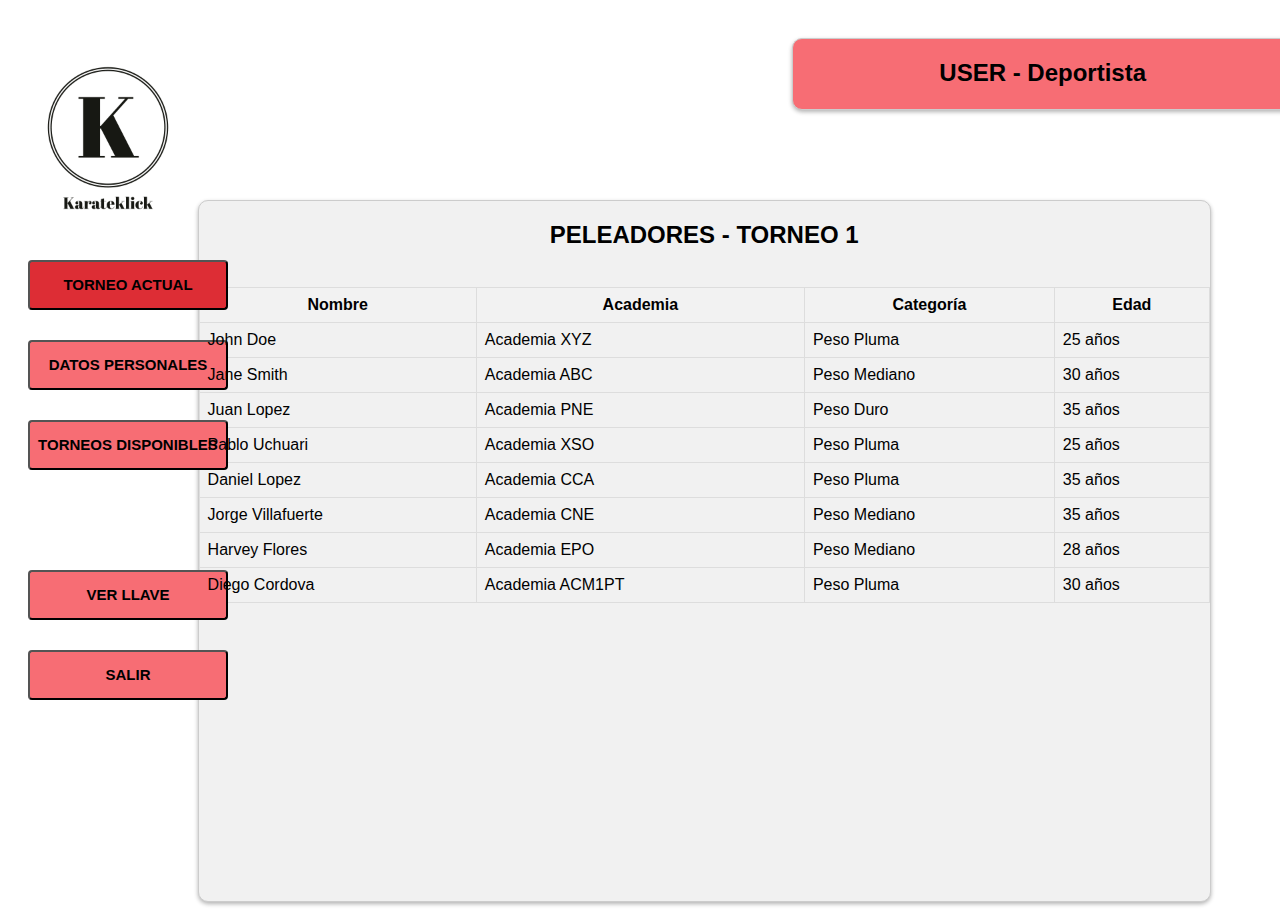
<file: user_ta.html>
<!DOCTYPE html>
<html lang="en">
<head>
    <meta charset="UTF-8">
    <meta name="viewport" content="width=device-width, initial-scale=1.0">
    <title>Document</title>
    <link rel="stylesheet" href="karate.css">

</head>
<body>
    <div class="logo-container">
        <img src="yolo.png" alt="Logo de la empresa" class="logo">
      </div>
      <div class="window2">
        <h2 style="text-align: center;">USER - Deportista</h2>
    </div>
    <div id="botton1">
        <button type="button" class="btn">TORNEO ACTUAL</button>
    </div>
    <div id="botton2">
        <a href="user_dat.html"><button type="button" class="btn2">DATOS PERSONALES</button></a>
    </div>
    <div id="botton3">
        <a href="user_disp.html"><button type="button" class="btn3" >TORNEOS DISPONIBLES</button></a>
    </div>
    <div id="botton5">
      <a href="llave3_1.html" style="text-decoration: none; color: black;"><button type="button" class="btn5" style="margin-top: 100px;" >VER LLAVE</button></a>
    </div>
    <div id="botton5">
      <a href="index.html" style="text-decoration: none; color: black;"><button type="button" class="btn5" >SALIR</button></a>
    </div>
    <div class="window">
        <h2 style="text-align: center;">PELEADORES - TORNEO 1</h2>
        <br> <!-- Salto de línea -->
        <div>
          <table class="participant-table">
            <thead>
              <tr>
                <th>Nombre</th>
                <th>Academia</th>
                <th>Categoría</th>
                <th>Edad</th>
              </tr>
            </thead>
            <tbody>
              <tr>
                <td>John Doe</td>
                <td>Academia XYZ</td>
                <td>Peso Pluma</td>
                <td>25 años</td>
              </tr>
              <tr>
                <td>Jane Smith</td>
                <td>Academia ABC</td>
                <td>Peso Mediano</td>
                <td>30 años</td>
              </tr>
              <tr>
                <td>Juan Lopez</td>
                <td>Academia PNE</td>
                <td>Peso Duro</td>
                <td>35 años</td>
              </tr>
              <tr>
                <td>Pablo Uchuari</td>
                <td>Academia XSO</td>
                <td>Peso Pluma</td>
                <td>25 años</td>
              </tr>
              <tr>
                <td>Daniel Lopez</td>
                <td>Academia CCA</td>
                <td>Peso Pluma</td>
                <td>35 años</td>
              </tr>
              <tr>
                <td>Jorge Villafuerte</td>
                <td>Academia CNE</td>
                <td>Peso Mediano</td>
                <td>35 años</td>
              </tr>
            </tr>
            <tr>
                <td>Harvey Flores</td>
                <td>Academia EPO</td>
                <td>Peso Mediano</td>
                <td>28 años</td>
              </tr>
            </tr>
            <tr>
                <td>Diego Cordova</td>
                <td>Academia ACM1PT</td>
                <td>Peso Pluma</td>
                <td>30 años</td>
              </tr>
            </tr>
            </tbody>
          </table>
        </div>
      </div>
      
 
</body>
</html>
</file>
<file: style.css>
h2 {
      text-align: CENTER;
      margin-bottom: 20px;
      color: #333;
    }
    
    .form-group {
      margin-bottom: 20px;
    }
    
    .form-group label {
      display: BLOCK;
      margin-bottom: 5px;
      font-weight: BOLD;
      color: #333;
    }
    
    .form-group input {
      width: 96%;
      padding: 8px;
      border: 1px solid #ccc;
      border-radius: 5px;
    }
    
    .form-group button {
      width: 100%;
      padding: 8px;
      background-color: #333;
      color: #fff;
      border: none;
      border-radius: 5px;
      cursor: pointer;
    }
    body {
      font-family: Arial, sans-serif;
      background-image: url('https://img.freepik.com/fotos-premium/fondo-curva-color-degradado-blanco-gris-abstracto-espacio-copia_304422-135.jpg?w=2000');
      background-repeat: no-repeat;
      background-size: cover;
      margin: 0;
      padding: 0;
      transition: 1.5s ease;
    }
    
    .container {
      width: 300px;
      margin: 100px AUTO;
      background-color: rgba(255, 255, 255, 0.7);
      padding: 20px;
      border-radius: 5px;
      box-shadow: 0px 2px 10px rgba(0, 0, 0, 0.1);
    }
    .imagen{
      text-align: center;
    }

    .Register {
      display: flex;
      align-items: center;
      justify-content: center;
    }
</file>
<file: karate2.css>
body {

  background-image: url('https://img.freepik.com/fotos-premium/fondo-curva-color-degradado-blanco-gris-abstracto-espacio-copia_304422-135.jpg?w=2000');
  background-repeat: no-repeat;
  background-size:cover;
}

.btn {
    background-color: rgb(247, 109, 116);
    width: 200px;
    height: 50px;
    margin-top: 150px;
    margin-left: 20px;
    margin-right: 20px;
    border-radius: 4px;
    font-family: Arial, sans-serif;
    font-size: 15px;
    font-weight: bold;
    cursor: pointer;

}

.btn2 {
    background-color: rgb(221, 45, 53);
    width: 200px;
    height: 50px;
    margin-top: 30px;
    margin-left: 20px;
    margin-right: 20px;
    border-radius: 4px;
    font-family: Arial, sans-serif;
    font-size: 15px;
    font-weight: bold;
    cursor: pointer;

}

.btn3 {
    background-color: rgb(247, 109, 116);
    width: 200px;
    height: 50px;
    margin-top: 30px;
    margin-left: 20px;
    margin-right: 20px;
    border-radius: 4px;
    font-family: Arial, sans-serif;
    font-size: 15px;
    font-weight: bold;
    cursor: pointer;

}
.btn4 {
    background-color: rgb(247, 109, 116);
    width: 200px;
    height: 50px;
    margin-top: 30px;
    margin-left: 20px;
    margin-right: 20px;
    border-radius: 4px;
    font-family: Arial, sans-serif;
    font-size: 15px;
    font-weight: bold;
    cursor: pointer;

}
.btn5 {
    background-color: rgb(247, 109, 116);
    width: 200px;
    height: 50px;
    margin-top: 30px;
    margin-left: 20px;
    margin-right: 20px;
    border-radius: 4px;
    font-family: Arial, sans-serif;
    font-size: 15px;
    font-weight: bold;
    cursor: pointer;

}

.window {
    width: 80%;
    height: 700px;
    margin-top: -250px;
    margin-left: 15%;
    background-color: #f1f1f1;
    border: 1px solid #ccc;
    box-shadow: 0px 2px 4px rgba(0, 0, 0, 0.3);
    border-radius: 10px;
    font-family: Arial, sans-serif;
    align-items: flex-start;
    justify-content: center;
  }

  .window2 {
    width: 500px;
    height: 70px;
    margin-top: 5%;
    margin-bottom: 0%;
    margin-left: 62%;
    background-color: rgb(247, 109, 116);
    border: 1px solid #ccc;
    box-shadow: 0px 2px 4px rgba(0, 0, 0, 0.3);
    border-radius: 10px;
    font-family: Arial, sans-serif;

  }
  .logo-container {
    text-align: left; 
    text-align: left; 
    margin-top: 0%;
    margin-bottom: -2%;
    padding-top: 0%;
  }
  
  .logo {
    width: 200px; 
    height: auto; /* Altura automática para mantener la proporción */
    margin-top: 0%;
    position: absolute;
  }
  .window-title {
    text-align: center;
  }
  
  .table-container {
    overflow-x: auto;
  }
  
  .participant-table {
    border-collapse: collapse;
    width: 100%;
  }
  
  .participant-table th,
  .participant-table td {
    border: 1px solid #ddd;
    padding: 8px;
  }
  
  .participant-table th {
    background-color: #f2f2f2;
  }

  .tournament-list {
    background-color: #f1f1f1;
    border: 1px solid #ccc;
    padding: 10px;
    border-radius: 5px;
    font-family: Arial, sans-serif;
  }
  
  .tournament-list h2 {
    text-align: center;
  }
  
  .tournament-list ul {
    list-style-type: none;
    padding: 0;
  }
  
  .tournament-list li {
    padding: 5px 10px;
    margin-bottom: 5px;
    background-color: #e9e9e9;
  }
  
  .tournament-list li:hover {
    background-color: #dcdcdc;
  }
  
  .tournament-list li:first-child {
    border-top-left-radius: 5px;
    border-top-right-radius: 5px;
  }
  
  .tournament-list li:last-child {
    border-bottom-left-radius: 5px;
    border-bottom-right-radius: 5px;
  }
</file>
<file: karate.css>
body {

  background-image: url('https://img.freepik.com/fotos-premium/fondo-curva-color-degradado-blanco-gris-abstracto-espacio-copia_304422-135.jpg?w=2000');
  background-repeat: no-repeat;
  background-size:cover;
}
button {
  cursor: pointer;
}

.btn {
    background-color: rgb(221, 45, 53);
    width: 200px;
    height: 50px;
    margin-top: 150px;
    margin-left: 20px;
    margin-right: 20px;
    border-radius: 4px;
    font-family: Arial, sans-serif;
    font-size: 15px;
    font-weight: bold;

}

.btn2 {
    background-color: rgb(247, 109, 116);
    width: 200px;
    height: 50px;
    margin-top: 30px;
    margin-left: 20px;
    margin-right: 20px;
    border-radius: 4px;
    font-family: Arial, sans-serif;
    font-size: 15px;
    font-weight: bold;

}

.btn3 {
    background-color: rgb(247, 109, 116);
    width: 200px;
    height: 50px;
    margin-top: 30px;
    margin-left: 20px;
    margin-right: 20px;
    border-radius: 4px;
    font-family: Arial, sans-serif;
    font-size: 15px;
    font-weight: bold;

}
.btn4 {
    background-color: rgb(247, 109, 116);
    width: 200px;
    height: 50px;
    margin-top: 100px;
    margin-left: 20px;
    margin-right: 20px;
    border-radius: 4px;
    font-family: Arial, sans-serif;
    font-size: 15px;
    font-weight: bold;

}
.btn5 {
    background-color: rgb(247, 109, 116);
    width: 200px;
    height: 50px;
    margin-top: 30px;
    margin-left: 20px;
    margin-right: 20px;
    border-radius: 4px;
    font-family: Arial, sans-serif;
    font-size: 15px;
    font-weight: bold;

}

.window {
    width: 80%;
    height: 700px;
    margin-top: -500px;
    margin-left: 15%;
    background-color: #f1f1f1;
    border: 1px solid #ccc;
    box-shadow: 0px 2px 4px rgba(0, 0, 0, 0.3);
    border-radius: 10px;
    font-family: Arial, sans-serif;
    align-items: flex-start;
    justify-content: center;
  }

  .window2 {
    width: 500px;
    height: 70px;
    margin-top: 5%;
    margin-bottom: 0px;
    margin-left: 62%;
    background-color: rgb(247, 109, 116);
    border: 1px solid #ccc;
    box-shadow: 0px 2px 4px rgba(0, 0, 0, 0.3);
    border-radius: 10px;
    font-family: Arial, sans-serif;

  }
  .logo-container {
    text-align: left; 
    margin-top: 0%;
    margin-bottom: -2%;
    padding-top: 0%;
  }
  
  .logo {
    width: 200px; 
    height: auto; /* Altura automática para mantener la proporción */
    margin-top: 0%;
    position: absolute;
  }
  .window-title {
    text-align: center;
  }
  
  .table-container {
    overflow-x: auto;
  }
  
  .participant-table {
    border-collapse: collapse;
    width: 100%;
  }
  
  .participant-table th,
  .participant-table td {
    border: 1px solid #ddd;
    padding: 8px;
  }
  
  .participant-table th {
    background-color: #f2f2f2;
  }
  .tournament-list {
    background-color: #f1f1f1;
    border: 1px solid #ccc;
    padding: 10px;
    border-radius: 5px;
    font-family: Arial, sans-serif;
  }
  .tournament-list ul {
    list-style-type: none;
    padding: 0;
  }
  
  .tournament-list li {
    padding: 5px 10px;
    margin-bottom: 5px;
    background-color: #e9e9e9;
  }
  
  .tournament-list li:hover {
    background-color: #dcdcdc;
  }
  
  .tournament-list li:first-child {
    border-top-left-radius: 5px;
    border-top-right-radius: 5px;
  }
  
  .tournament-list li:last-child {
    border-bottom-left-radius: 5px;
    border-bottom-right-radius: 5px;
  }
</file>
<file: stylellave.css>
@import 'https://fonts.googleapis.com/css?family=Roboto+Slab:400,700';
html {
  font-size: 1rem;
}
.sins {
    text-decoration: none;
    color: #858585;
  }
body {
    background-image: url('https://img.freepik.com/fotos-premium/fondo-curva-color-degradado-blanco-gris-abstracto-espacio-copia_304422-135.jpg?w=2000');
    background-repeat: no-repeat;
    background-size:cover;
}

.bracket {
  display: inline-block;
  position: absolute;
  left: 50%;
  top: 50%;
  transform: translate(-50%, -50%);
  white-space: nowrap;
  font-size: 0;
}
.bracket .round {
  display: inline-block;
  vertical-align: middle;
}
.bracket .round .winners > div {
  display: inline-block;
  vertical-align: middle;
}
.bracket .round .winners > div.matchups .matchup:last-child {
  margin-bottom: 0 !important;
}
.bracket .round .winners > div.matchups .matchup .participants {
  border-radius: 0.25rem;
  overflow: hidden;
}
.bracket .round .winners > div.matchups .matchup .participants .participant {
  box-sizing: border-box;
  color: #858585;
  border-left: 0.25rem solid #858585;
  background: white;
  width: 20rem;
  height: 4rem;
  box-shadow: 0 2px 2px 0 rgba(0, 0, 0, 0.12);
}
.bracket .round .winners > div.matchups .matchup .participants .participant.winner {
  color: #60c645;
  border-color: #60c645;
}
.bracket .round .winners > div.matchups .matchup .participants .participant.loser {
  color: #dc563f;
  border-color: #dc563f;
}
.bracket .round .winners > div.matchups .matchup .participants .participant:not(:last-child) {
  border-bottom: thin solid #f0f2f2;
}
.bracket .round .winners > div.matchups .matchup .participants .participant span {
  margin: 0 1.25rem;
  line-height: 2;
  font-size: 1rem;
  font-family: "Roboto Slab";
}
.bracket .round .winners > div.connector.filled .line, .bracket .round .winners > div.connector.filled.bottom .merger:after, .bracket .round .winners > div.connector.filled.top .merger:before {
  border-color: #60c645;
}
.bracket .round .winners > div.connector .line, .bracket .round .winners > div.connector .merger {
  box-sizing: border-box;
  width: 2rem;
  display: inline-block;
  vertical-align: top;
}
.bracket .round .winners > div.connector .line {
  border-bottom: thin solid #c0c0c8;
  height: 4rem;
}
.bracket .round .winners > div.connector .merger {
  position: relative;
  height: 8rem;
}
.bracket .round .winners > div.connector .merger:before, .bracket .round .winners > div.connector .merger:after {
  content: "";
  display: block;
  box-sizing: border-box;
  width: 100%;
  height: 50%;
  border: 0 solid;
  border-color: #c0c0c8;
}
.bracket .round .winners > div.connector .merger:before {
  border-right-width: thin;
  border-top-width: thin;
}
.bracket .round .winners > div.connector .merger:after {
  border-right-width: thin;
  border-bottom-width: thin;
}
.bracket .round.quarterfinals .winners:not(:last-child) {
  margin-bottom: 2rem;
}
.bracket .round.quarterfinals .winners .matchups .matchup:not(:last-child) {
  margin-bottom: 2rem;
}
.bracket .round.semifinals .winners .matchups .matchup:not(:last-child) {
  margin-bottom: 10rem;
}
.bracket .round.semifinals .winners .connector .merger {
  height: 16rem;
}
.bracket .round.semifinals .winners .connector .line {
  height: 8rem;
}
.bracket .round.finals .winners .connector .merger {
  height: 3rem;
}
.bracket .round.finals .winners .connector .line {
  height: 1.5rem;
}
.container {
    width: 300px;
    margin-left: 70%;
    margin-top: 2%;
    background-color: rgba(255, 255, 255, 0.7);
    padding: 15px;
    border-radius: 10px;
    box-shadow: 0px 2px 10px rgba(0, 0, 0, 0.1);
  }

  h2 {
    text-align: CENTER;
    margin-bottom: 20px;
    color: #333;
    font-family: Arial, sans-serif;
  }
  .gancon {
    text-align: left;
    color: #60c645;
  }
.aux {
  width: 8%;
  padding: 8px;
  margin-left: 1%;
  background-color: #333;
  color: #fff;
  border: none;
  border-radius: 5px;
  cursor: pointer;
}
</file>
<file: torneo.css>
h2 {
    text-align: CENTER;
    margin-bottom: 20px;
    color: #333;
    padding: 20px;
  }
  
  .form-group {
    margin-bottom: 20px;
  }
  
  .form-group label {
    display: BLOCK;
    margin-bottom: 5px;
    font-weight: BOLD;
    color: #333333;
  }
  
  .form-group input {
    width: 96%;
    padding: 8px;
    border: 1px solid #ccc;
    border-radius: 5px;
  }
  
  .form-group button {
    width: 100%;
    padding: 8px;
    background-color: #27b830;
    color: #fff;
    border: none;
    border-radius: 5px;
    cursor: pointer;
    
  }
  body {
    font-family: Arial, sans-serif;
    background-image: url('https://img.freepik.com/fotos-premium/fondo-curva-color-degradado-blanco-gris-abstracto-espacio-copia_304422-135.jpg?w=2000');
    background-repeat: no-repeat;
    background-size: cover;
    margin: 0;
    padding: 0;
    transition: 1.5s ease;
    padding: 20px;
  }
  
  .container {
    width: 300px;
    margin: 100px AUTO;
    background-color: rgba(255, 255, 255, 0.7);
    padding: 20px;
    border-radius: 5px;
    box-shadow: 0px 2px 10px rgba(0, 0, 0, 0.1);
    
  }
  .imagen{
    text-align: center;
  }

  .Register {
    display: flex;
    align-items: center;
    justify-content: center;
    
  }
</file>
